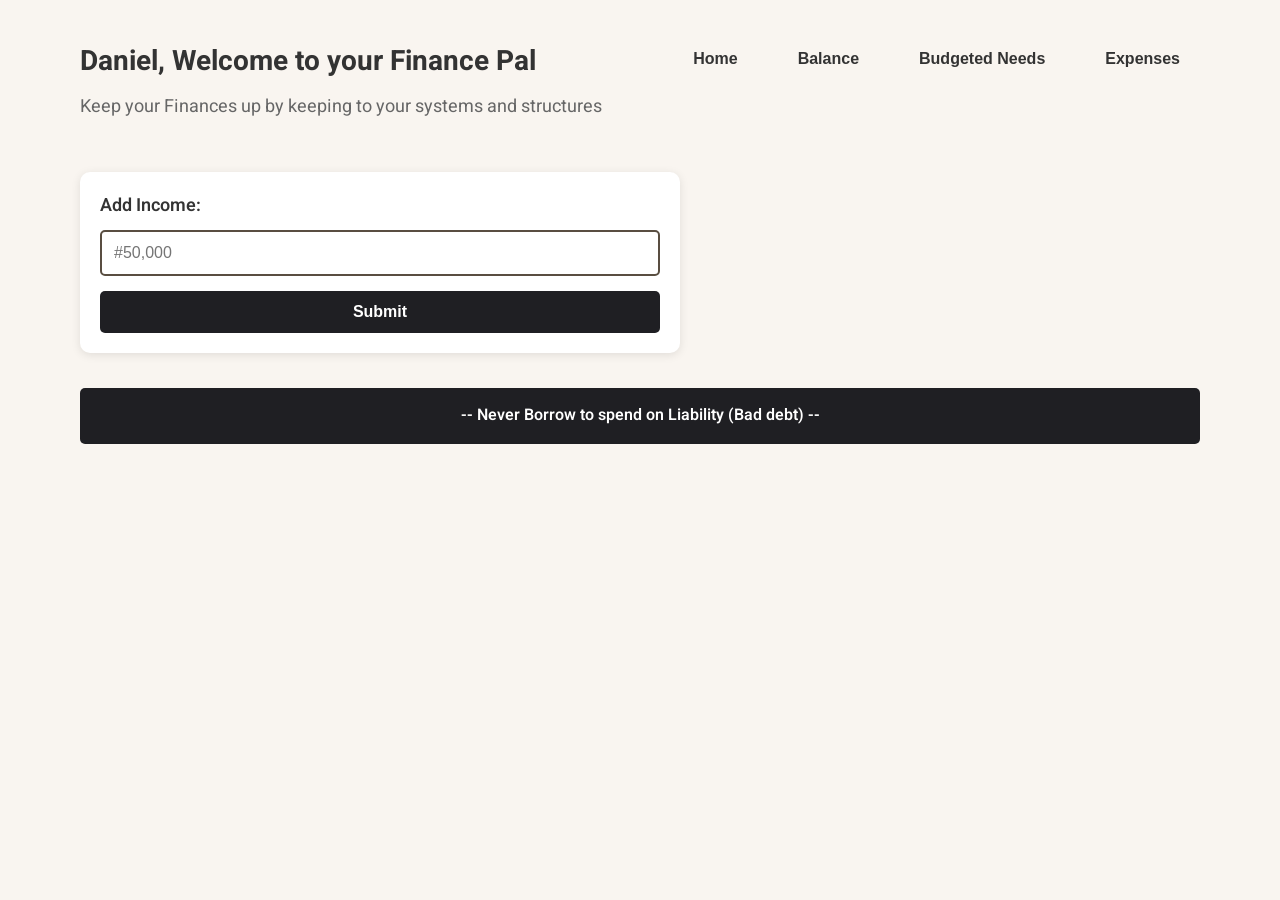
<file: index.html>
<!doctype html>
<html lang="en">
  <head>
    <meta charset="UTF-8" />
    <meta name="viewport" content="width=device-width, initial-scale=1.0" />
    <meta
      name="description"
      content="A comprehensive personal finance management application"
    />
    <meta name="theme-color" content="#1f1f23" />
    <title>My Finance Pal - Home</title>
    <link rel="preconnect" href="https://fonts.googleapis.com" />
    <link rel="preconnect" href="https://fonts.gstatic.com" crossorigin />
    <link
      href="https://fonts.googleapis.com/css2?family=Heebo:wght@100..900&display=swap"
      rel="stylesheet"
    />
    <link rel="stylesheet" href="style.css" />
    <link rel="icon" type="image/x-icon" href="favicon.ico" />
    <link rel="apple-touch-icon" sizes="180x180" href="apple-touch-icon.png" />
    <link rel="icon" type="image/png" sizes="32x32" href="favicon-32x32.png" />
    <link rel="icon" type="image/png" sizes="16x16" href="favicon-16x16.png" />
    <link rel="manifest" href="manifest.json" />
  </head>
  <body>
    <div class="container" id="home-page">
      <section class="welcomeMsg">
        <div class="message">
          <h1>Daniel, Welcome to your Finance Pal</h1>
          <p>Keep your Finances up by keeping to your systems and structures</p>
        </div>
        <div class="navigation-btn">
          <ul class="nav-links">
            <a href="javascript:void(0);" class="icon2" onclick="toggleMenu()">
              &#10006;
            </a>
            <li><button onclick="showHomePage()">Home</button></li>
            <li><button onclick="showBalance()">Balance</button></li>
            <li><button onclick="showBudgetPage()">Budgeted Needs</button></li>
            <li><button onclick="showExpenses()">Expenses</button></li>
          </ul>
          <a href="javascript:void(0);" class="icon" onclick="toggleMenu()">
            &#9776;
          </a>
        </div>
      </section>

      <section class="inputAmount">
        <label for="input-amount">Add Income:</label>
        <input id="input-amount" type="number" placeholder="#50,000" />
        <button id="input-submit">Submit</button>
      </section>

      <section class="rules">
        <p id="rule">-- Never Borrow to spend on Liability (Bad debt) --</p>
      </section>

      <section class="categories" id="allocation-section" style="display: none">
        <div class="categoriesHeading">
          <span>Portion</span><span>Amount</span><span>Send to</span>
        </div>
        <ul id="categories-ul"></ul>
        <button id="record-btn">Record</button>
      </section>
    </div>

    <div class="container" id="balance-page" style="display: none">
      <section class="welcomeMsg">
        <div class="message">
          <h1>Balance of all Portions</h1>
          <p>Know how much you have across all portions so far</p>
        </div>
        <div class="navigation-btn">
          <ul class="nav-links">
            <a href="javascript:void(0);" class="icon2" onclick="toggleMenu()">
              &#10006;
            </a>
            <li><button onclick="showHomePage()">Home</button></li>
            <li><button onclick="showBalance()">Balance</button></li>
            <li><button onclick="showBudgetPage()">Budgeted Needs</button></li>
            <li><button onclick="showExpenses()">Expenses</button></li>
          </ul>
          <a href="javascript:void(0);" class="icon" onclick="toggleMenu()">
            &#9776;
          </a>
        </div>
      </section>
      <section class="portion-cards" id="portion-cards"></section>
    </div>

    <div class="container" id="budget-page" style="display: none">
      <section class="welcomeMsg">
        <div class="message">
          <h1>Budgeted Needs</h1>
          <p>Track needs and see what the savings portion can cover first.</p>
        </div>
        <div class="navigation-btn">
          <ul class="nav-links">
            <a href="javascript:void(0);" class="icon2" onclick="toggleMenu()">
              &#10006;
            </a>
            <li><button onclick="showHomePage()">Home</button></li>
            <li><button onclick="showBalance()">Balance</button></li>
            <li><button onclick="showBudgetPage()">Budgeted Needs</button></li>
            <li><button onclick="showExpenses()">Expenses</button></li>
          </ul>
          <a href="javascript:void(0);" class="icon" onclick="toggleMenu()">
            &#9776;
          </a>
        </div>
      </section>

      <section class="inputAmount">
        <form id="budget-form">
          <label for="budget-name">Need name:</label>
          <input
            id="budget-name"
            type="text"
            placeholder="Emergency fund"
            required
          />
          <label for="budget-amount">Proposed amount:</label>
          <input
            id="budget-amount"
            type="number"
            placeholder="#15,000"
            required
          />
          <label for="budget-priority">Priority:</label>
          <select id="budget-priority">
            <option value="High">High</option>
            <option value="Medium">Medium</option>
            <option value="Low">Low</option>
          </select>
          <button type="submit">Add Need</button>
        </form>
      </section>

      <section class="budget-summary">
        <p>
          Investment savings available:
          <strong id="budget-available">#0</strong>
        </p>
      </section>

      <section class="categories">
        <div class="categoriesHeading">
          <span>Need</span><span>Amount</span><span>Status</span
          ><span>Actions</span>
        </div>
        <ul id="budgeted-needs-list"></ul>
      </section>
    </div>

    <div class="container" id="expenses-page" style="display: none">
      <section class="welcomeMsg">
        <div class="message">
          <h1>Expenses</h1>
          <p>Record spending and deduct from the right portion account.</p>
        </div>
        <div class="navigation-btn">
          <ul class="nav-links">
            <a href="javascript:void(0);" class="icon2" onclick="toggleMenu()">
              &#10006;
            </a>
            <li><button onclick="showHomePage()">Home</button></li>
            <li><button onclick="showBalance()">Balance</button></li>
            <li><button onclick="showBudgetPage()">Budgeted Needs</button></li>
            <li><button onclick="showExpenses()">Expenses</button></li>
          </ul>
          <a href="javascript:void(0);" class="icon" onclick="toggleMenu()">
            &#9776;
          </a>
        </div>
      </section>

      <section class="inputAmount" style="margin-block: 20px">
        <form id="expense-form">
          <label for="expense-amount">Spend amount:</label>
          <input
            id="expense-amount"
            type="number"
            placeholder="#5,000"
            required
          />
          <label for="expense-account">From account:</label>
          <select id="expense-account"></select>
          <label for="expense-description">Description:</label>
          <input
            id="expense-description"
            type="text"
            placeholder="Transport"
            required
          />
          <button type="submit">Record Expense</button>
        </form>
      </section>

      <section class="categories">
        <div class="categoriesHeading">
          <span>Account</span><span>Amount</span><span>Reference</span>
        </div>
        <ul id="expenses-list"></ul>
      </section>
    </div>

    <script src="script.js"></script>
    <script>
      // Register service worker for PWA functionality
      if ("serviceWorker" in navigator) {
        window.addEventListener("load", () => {
          navigator.serviceWorker
            .register("service-worker.js")
            .then((registration) => {
              console.log(
                "Service Worker registered successfully:",
                registration,
              );
            })
            .catch((error) => {
              console.log("Service Worker registration failed:", error);
            });
        });
      }
    </script>
  </body>
</html>
</file>
<file: style.css>
﻿* {
  margin: 0;
  padding: 0;
  box-sizing: border-box;
}

:root {
  --primary-color: #f9f5f0;
  --secondary-color: #ffffff;
  --accent: #1f1f23;
  --text-color: #333;
  --border-color: #594e41;
  --success-color: green;
  --warning-color: orange;
  --error-color: red;
  --shadow: 0 2px 10px rgba(0, 0, 0, 0.1);
  --transition: all 0.3s ease;
}

/* Base styles */
body {
  font-family: "Heebo", sans-serif;
  background: var(--primary-color);
  color: var(--text-color);
  line-height: 1.6;
}

.container {
  min-height: 100vh;
  display: flex;
  flex-direction: column;
  gap: 20px;
  background: var(--primary-color);
  padding: 20px;
  margin: 0 auto;
  position: relative;
  z-index: 1;
}

/* Navigation */
.nav-links {
  background-color: var(--secondary-color);
  padding: 20px;
  position: fixed;
  top: 0;
  right: 0;
  width: 100%;
  height: 100vh;
  transform: translateX(100%);
  transition: var(--transition);
  z-index: 1000;
  box-shadow: var(--shadow);
}

.nav-links.active {
  transform: translateX(0);
}

.nav-links li {
  list-style-type: none;
  margin-bottom: 15px;
  border-bottom: 1px solid var(--accent);
  padding-bottom: 10px;
}

.nav-links li:last-child {
  border-bottom: none;
}

.nav-links li button {
  text-decoration: none;
  color: var(--text-color);
  font-weight: 600;
  font-size: 18px;
  border: none;
  background: transparent;
  cursor: pointer;
  width: 100%;
  text-align: left;
  padding: 10px;
  border-radius: 5px;
  transition: var(--transition);
}

.nav-links li button:hover,
.nav-links li button:focus {
  color: var(--secondary-color);
  background-color: var(--accent);
  outline: none;
}

.nav-links li button.active {
  color: var(--secondary-color);
  background-color: var(--accent);
}

.icon {
  display: block;
  font-size: 28px;
  text-decoration: none;
  cursor: pointer;
  color: var(--accent);
  transition: var(--transition);
  /* position: fixed;
  top: 20px;
  right: 20px;
  z-index: 999; */
}

.icon2 {
  font-size: 28px;
  text-decoration: none;
  cursor: pointer;
  color: var(--accent);
  position: absolute;
  top: 20px;
  right: 20px;
  transition: var(--transition);
}

.icon:hover,
.icon2:hover {
  transform: scale(0.9) rotate(180deg);
}

/* Page sections */
.welcomeMsg {
  display: flex;
  justify-content: space-between;
  align-items: flex-start;
  margin-bottom: 20px;
}

.welcomeMsg h1 {
  font-size: 24px;
  font-weight: 700;
  margin-bottom: 8px;
}

.welcomeMsg p {
  font-size: 16px;
  color: #666;
}

.inputAmount {
  background: var(--secondary-color);
  padding: 20px;
  border-radius: 10px;
  box-shadow: var(--shadow);
}

.inputAmount label {
  display: block;
  font-size: 18px;
  font-weight: 600;
  margin-bottom: 10px;
}

.inputAmount input,
.inputAmount select {
  width: 100%;
  padding: 12px;
  border: 2px solid var(--border-color);
  border-radius: 5px;
  font-size: 16px;
  margin-bottom: 15px;
  transition: var(--transition);
}

.inputAmount input:focus,
.inputAmount select:focus {
  border-color: var(--accent);
  outline: none;
}

.inputAmount button {
  background: var(--accent);
  color: var(--secondary-color);
  border: none;
  padding: 12px 24px;
  font-size: 16px;
  font-weight: 600;
  border-radius: 5px;
  cursor: pointer;
  width: 100%;
  transition: var(--transition);
}

.inputAmount button:hover {
  background: var(--text-color);
  transform: translateY(-2px);
}

.inputAmount form {
  display: flex;
  flex-direction: column;
  gap: 12px;
}

.inputAmount form input,
.inputAmount form select {
  border: 2px solid var(--border-color);
  padding: 12px;
  border-radius: 5px;
  background: var(--secondary-color);
  font-size: 16px;
  margin-bottom: 0;
}

.inputAmount form button {
  width: 100%;
  margin-top: 10px;
}

.rules {
  background: var(--accent);
  color: var(--secondary-color);
  padding: 15px;
  text-align: center;
  border-radius: 5px;
  font-weight: 600;
  margin-top: 15px;
}

.categories {
  background: var(--secondary-color);
  padding: 20px;
  border-radius: 10px;
  box-shadow: var(--shadow);
}

/* Home page allocation section - 3 columns */
#allocation-section .categoriesHeading {
  display: grid;
  grid-template-columns: 1fr 1fr 1fr;
  gap: 10px;
  justify-content: space-between;
  text-align: center;
  font-weight: 700;
  font-size: 16px;
  margin-bottom: 15px;
  padding-bottom: 10px;
  border-bottom: 2px solid var(--primary-color);
}

#allocation-section ul li {
  display: grid;
  grid-template-columns: 1fr 1fr 1fr;
  gap: 10px;
  padding: 10px 0;
  border-bottom: 1px solid #eee;
  align-items: center;
  justify-content: space-between;
}

/* Budget page - 4 columns */
#budget-page .categoriesHeading {
  display: grid;
  grid-template-columns: 1.2fr 0.8fr 0.8fr auto;
  gap: 10px;
  font-weight: 700;
  font-size: 16px;
  margin-bottom: 15px;
  padding-bottom: 10px;
  border-bottom: 2px solid var(--primary-color);
}

#budget-page ul li {
  display: grid;
  grid-template-columns: 1.2fr 0.8fr 0.8fr auto;
  gap: 10px;
  padding: 10px 0;
  border-bottom: 1px solid #eee;
  align-items: center;
}

/* Home page allocation section text alignment */
#allocation-section ul li span:nth-child(2) {
  text-align: center;
}

#allocation-section ul li span:nth-child(3) {
  text-align: center;
}

/* Budget page text alignment */
#budget-page ul li span:nth-child(2) {
  text-align: center;
}

#budget-page ul li span:nth-child(3) {
  text-align: center;
}

#budget-page ul li span:nth-child(4) {
  text-align: center;
}

#budget-page .budget-item.budget-completed span {
  text-decoration: line-through;
  opacity: 0.72;
}

/* Budget page action buttons */
#budget-page .action-buttons {
  display: flex;
  gap: 4px;
  flex-wrap: wrap;
  justify-content: center;
  align-items: center;
  width: fit-content;
}

#budget-page .action-buttons button {
  border: 1px solid rgba(31, 31, 35, 0.12);
  border-radius: 6px;
  background: transparent;
  color: var(--accent);
  padding: 6px 8px;
  font-size: 0.8rem;
  cursor: pointer;
  transition: var(--transition);
  min-width: 32px;
  height: 32px;
  display: flex;
  align-items: center;
  justify-content: center;
}

#budget-page .action-buttons button:hover {
  background: var(--accent);
  color: var(--secondary-color);
  transform: scale(1.05);
}

#budget-page .budget-item.editing .action-buttons button {
  padding: 6px 8px;
  font-size: 0.85rem;
  min-width: auto;
  height: auto;
}

#budget-page .budget-item.editing input,
#budget-page .budget-item.editing select {
  width: 100%;
  padding: 4px 6px;
  border: 1px solid var(--border-color);
  border-radius: 4px;
  font-size: 0.9rem;
  background: var(--secondary-color);
}

#budget-page .budget-item.editing input:focus,
#budget-page .budget-item.editing select:focus {
  outline: none;
  border-color: var(--accent);
}

.categories button {
  background: var(--accent);
  color: var(--secondary-color);
  border: none;
  padding: 12px 24px;
  font-size: 16px;
  font-weight: 600;
  border-radius: 5px;
  cursor: pointer;
  width: 100%;
  margin-top: 20px;
  transition: var(--transition);
}

.categories button:hover {
  background: var(--text-color);
  transform: translateY(-2px);
}

.portion-cards {
  display: grid;
  gap: 15px;
}

.portion-card {
  background: var(--secondary-color);
  border-radius: 10px;
  padding: 20px;
  box-shadow: var(--shadow);
  display: grid;
  grid-template-columns: 1fr;
  gap: 10px;
}

.portion-card p:first-child {
  font-weight: 700;
  font-size: 18px;
  color: var(--warning-color);
  text-transform: uppercase;
}

.portion-card p:last-child {
  font-weight: 600;
  display: flex;
  align-items: center;
  gap: 10px;
}

.portion-amount {
  color: var(--success-color);
  font-size: 20px;
  font-weight: 700;
}

.budget-summary {
  background: var(--secondary-color);
  padding: 15px;
  border-radius: 10px;
  box-shadow: var(--shadow);
  text-align: center;
  font-weight: 600;
  margin-block: 20px;
}

/* Responsive Design */
@media (min-width: 768px) {
  .container {
    max-width: 900px;
    padding: 30px;
  }

  .nav-links {
    width: 300px;
  }

  .welcomeMsg h1 {
    font-size: 28px;
  }

  .welcomeMsg p {
    font-size: 18px;
  }

  .inputAmount {
    max-width: 500px;
  }

  .portion-cards {
    grid-template-columns: repeat(auto-fit, minmax(300px, 1fr));
  }

  .portion-card {
    grid-template-columns: 1fr 1fr;
  }
}

@media (min-width: 1024px) {
  .container {
    max-width: 1200px;
    padding: 40px;
  }

  .nav-links {
    position: static;
    transform: none;
    width: 100%;
    height: auto;
    background: transparent;
    box-shadow: none;
    padding: 0;
    display: flex;
    justify-content: flex-end;
    gap: 20px;
  }

  .nav-links.active {
    transform: none;
  }

  .nav-links li {
    border-bottom: none;
    margin-bottom: 0;
  }

  .nav-links li button {
    width: auto;
    padding: 10px 20px;
    font-size: 16px;
  }

  .icon {
    display: none;
  }

  .icon2 {
    display: none;
  }

  .welcomeMsg {
    margin-bottom: 30px;
  }

  .inputAmount {
    max-width: 600px;
  }

  .categories {
    max-width: 800px;
  }

  .portion-cards {
    grid-template-columns: repeat(auto-fit, minmax(350px, 1fr));
  }
}

/* Accessibility */
@media (prefers-reduced-motion: reduce) {
  * {
    animation-duration: 0.01ms !important;
    animation-iteration-count: 1 !important;
    transition-duration: 0.01ms !important;
  }
}

/* Print styles */
@media print {
  .nav-links,
  .icon,
  .icon2 {
    display: none !important;
  }

  .container {
    box-shadow: none;
  }
}
</file>
